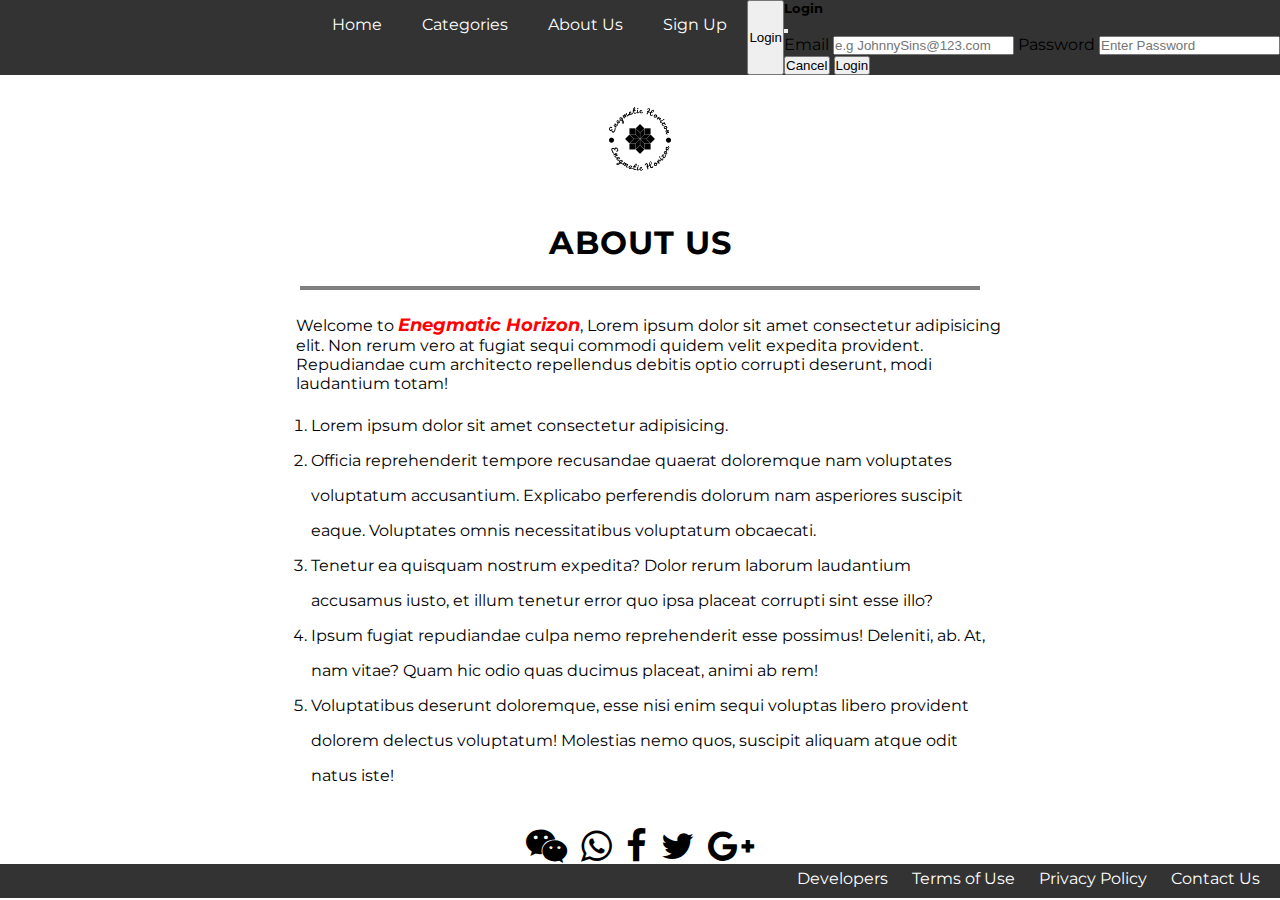
<file: About.html>
<!DOCTYPE html>
<html lang="en">
<head>
    <meta charset="UTF-8">
    <meta http-equiv="X-UA-Compatible" content="IE=edge">
    <meta name="viewport" content="width=device-width, initial-scale=1.0">
    <link rel="icon" href="images/favicon1.png" type="image/icon type">
    <link href="https://fonts.googleapis.com/css2?family=Anton&family=Lobster&family=Montserrat&display=swap" rel="stylesheet">
    <link rel="stylesheet" href="https://cdnjs.cloudflare.com/ajax/libs/font-awesome/4.7.0/css/font-awesome.min.css">
    <link rel="stylesheet" href="css/about.css">
    <link href="https://cdn.jsdelivr.net/npm/bootstrap@5.3.0-alpha1/dist/css/bootstrap.min.css" rel="stylesheet" integrity="sha384-GLhlTQ8iRABdZLl6O3oVMWSktQOp6b7In1Zl3/Jr59b6EGGoI1aFkw7cmDA6j6gD" crossorigin="anonymous">
    <title>About US - Enegmatic Horizon</title>
</head>
<body>
    <nav>
        <a href="index.html">Home</a>
        <a href="categories.html">Categories</a>
        <a href="About.html">About Us</a>
        <a href="signup.html">Sign Up</a>
        <button type="button" class="btn btn-primary" data-bs-toggle="modal" data-bs-target="#samplemodal">Login</button>
      <div class="modal" id="samplemodal">
          <div class="modal-dialog">
              <div class="modal-content">
                  <div class="modal-header">
                      <h5 class="modal-title">Login</h5>
                      <button type="button" class="btn btn-close" data-bs-dismiss="modal"></button>
                  </div>
                  <div class="modal-body">
                      <label for="email">Email</label>
                      <input type="email" class="form-control" name="email" id="email" placeholder="e.g JohnnySins@123.com" required>
                      <label for="pass">Password</label>
                      <input type="password" class="form-control" name="pass" id="pass" placeholder="Enter Password" required>
                  </div>
                  <div class="modal-footer">
                      <button type="button" class="btn btn-danger" data-bs-dismiss="modal">Cancel</button>
                      <button type="button" class="btn btn-primary" data-bs-toggle="modal">Login</button>
                  </div>
              </div>
          </div>
      </div>
    </nav>
    <section class="logo">
        <img src="images/favicon1.png" alt="HomeLogo">
    </section>
        <!-- main content -->
    <section class="main">
        <div class="content">
            <p class="title">About Us</p>
            <div class="separator"></div>
            <div class="welcome-message"><p>Welcome to <a href="index.html" style="text-decoration: none; color: red;"><em><strong style="font-size: 18px;">Enegmatic Horizon</strong></em></a>, Lorem ipsum dolor sit amet 
                consectetur adipisicing elit. Non rerum vero at fugiat sequi commodi quidem velit 
                expedita provident. Repudiandae cum architecto repellendus debitis optio corrupti deserunt, 
                modi laudantium totam!</p>
                <ol>
                    <li>Lorem ipsum dolor sit amet consectetur adipisicing.</li>
                    <li>Officia reprehenderit tempore recusandae quaerat doloremque nam voluptates voluptatum accusantium. Explicabo perferendis dolorum nam asperiores suscipit eaque. Voluptates omnis necessitatibus voluptatum obcaecati.</li>
                    <li>Tenetur ea quisquam nostrum expedita? Dolor rerum laborum laudantium accusamus iusto, et illum tenetur error quo ipsa placeat corrupti sint esse illo?</li>
                    <li>Ipsum fugiat repudiandae culpa nemo reprehenderit esse possimus! Deleniti, ab. At, nam vitae? Quam hic odio quas ducimus placeat, animi ab rem!</li>
                    <li>Voluptatibus deserunt doloremque, esse nisi enim sequi voluptas libero provident dolorem delectus voluptatum! Molestias nemo quos, suscipit aliquam atque odit natus iste!</li>
                </ol>
            </div>
        </div> 
    </section>
    <!-- icons -->
    <div align="center" class="icons">
        <a href=""><i class="fa fa-wechat" style="font-size:36px"></i></a>
        <a href=""><i class="fa fa-whatsapp" style="font-size:36px"></i></a>
        <a href=""><i class="fa fa-facebook-f" style="font-size:36px"></i></a>
        <a href=""><i class="fa fa-twitter" style="font-size:36px"></i></a>
        <a href=""><i class="fa fa-google-plus" style="font-size:36px"></i></a>
    </div>
    <!-- footer -->
    <div class="footer">
        <div class="footer2">
          <ul>
            <li><a href="developers.html" class="text-decoration-none text-white"><p>Developers</p></a></li>
            <li><a href="terms.html" class="text-decoration-none text-white"><p>Terms of Use</p></a></li>
            <li><a href="privacy.html" class="text-decoration-none text-white"><p>Privacy Policy</p></a></li>
            <li><a href="contact.html" class="text-decoration-none text-white"><p>Contact Us</p></a></li>
          </ul>
        </div>
      </div>

      <!-- bootstrap -->
      <script src="https://cdn.jsdelivr.net/npm/bootstrap@5.3.0-alpha1/dist/js/bootstrap.bundle.min.js" integrity="sha384-w76AqPfDkMBDXo30jS1Sgez6pr3x5MlQ1ZAGC+nuZB+EYdgRZgiwxhTBTkF7CXvN" crossorigin="anonymous"></script>

</body>
</html>
</file>
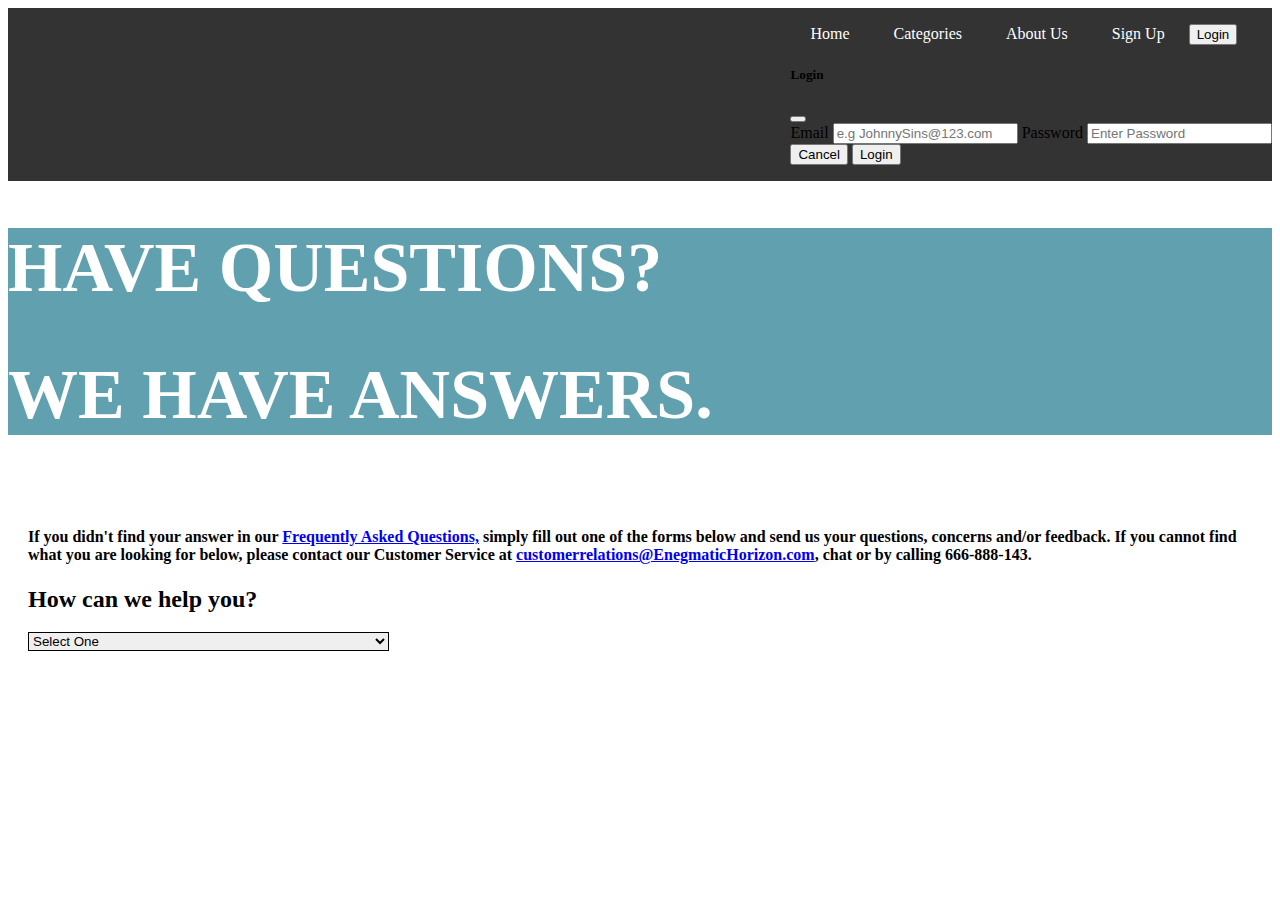
<file: contact.html>
<!DOCTYPE html>
<html lang="en">
<head>
    <meta charset="UTF-8">
    <meta http-equiv="X-UA-Compatible" content="IE=edge">
    <meta name="viewport" content="width=device-width, initial-scale=1.0">
    <title>Contact Us - Enegmatic Horizon</title>
    <link rel="icon" href="images/favicon1.png" type="image/icon type">
    <link href="https://cdn.jsdelivr.net/npm/bootstrap@5.3.0-alpha1/dist/css/bootstrap.min.css" rel="stylesheet" integrity="sha384-GLhlTQ8iRABdZLl6O3oVMWSktQOp6b7In1Zl3/Jr59b6EGGoI1aFkw7cmDA6j6gD" crossorigin="anonymous">
    <style>
        .container-fluid{
            background-color: #60A0AF;
            color: white;
        }

        nav{
            display: flex;
            background-color: #333;
            justify-content: flex-end;
        }
        /* nav a tag style */
        nav a{
            color: white;
            text-decoration: none;
            padding: 15px 20px;
        }
        /* nav a hover effect */
        nav a:hover{
            color: #333;
            background-color: gray;
        }
        .content{
            padding: 25px 20px;
        }
        .form-select{
            margin-top: -40px;
            border-color: black;
        }
    </style>
</head>
<body>
    <nav class="navbar navbar-expand-sm justify-content-end">
        <ul class="navbar-nav">
            <a class="nav-item" href="index.html">Home</a>
            <a class="nav-item" href="categories.html">Categories</a>
            <a class="nav-item" href="About.html">About Us</a>
            <a class="nav-item" href="signup.html">Sign Up</a>
            <button type="button" class="btn btn-primary" data-bs-toggle="modal" data-bs-target="#samplemodal">Login</button>
  <div class="modal" id="samplemodal">
      <div class="modal-dialog">
          <div class="modal-content">
              <div class="modal-header">
                  <h5 class="modal-title">Login</h5>
                  <button type="button" class="btn btn-close" data-bs-dismiss="modal"></button>
              </div>
              <div class="modal-body">
                  <label for="email">Email</label>
                  <input type="email" class="form-control" name="email" id="email" placeholder="e.g JohnnySins@123.com" required>
                  <label for="pass">Password</label>
                  <input type="password" class="form-control" name="pass" id="pass" placeholder="Enter Password" required>
              </div>
              <div class="modal-footer">
                  <button type="button" class="btn btn-danger" data-bs-dismiss="modal">Cancel</button>
                  <button type="button" class="btn btn-primary" data-bs-toggle="modal">Login</button>
              </div>
          </div>
      </div>
  </div>
        </ul>
    </nav>



    <div class="container-fluid text-center">
        <h1 style="font-size: 70px;">HAVE QUESTIONS?</h1>
        <H1 style="font-size: 70px;">WE HAVE ANSWERS.</H1>
    </div>

    <div class="content">
        <h4 class="text-center">If you didn't find your answer in our <a href="#" class="text-decoration-none">Frequently Asked Questions,</a> simply fill out one of the forms below and send us your questions, concerns and/or feedback. If you cannot find what you are looking for below, please contact our Customer Service at <a href="#" class="text-decoration-none">customerrelations@EnegmaticHorizon.com</a>, chat or by calling 666-888-143.</h4>

        <h2 class="my-5">How can we help you?</h2>
            <select name="select1" id="select1" class="form-select form-select-lg">
                <option value="" selected> Select One</option>
                <option value="1"> Having an issue with Enegmatic Horizon's app or website </option>
                <option value="2"> Talk to a representative </option>
                <option value="3"> Delete my Account </option>
            </select>
    </div>

    

    <!-- bootstrap -->
    <script src="https://cdn.jsdelivr.net/npm/bootstrap@5.3.0-alpha1/dist/js/bootstrap.bundle.min.js" integrity="sha384-w76AqPfDkMBDXo30jS1Sgez6pr3x5MlQ1ZAGC+nuZB+EYdgRZgiwxhTBTkF7CXvN" crossorigin="anonymous"></script>
</body>
</html>
</file>
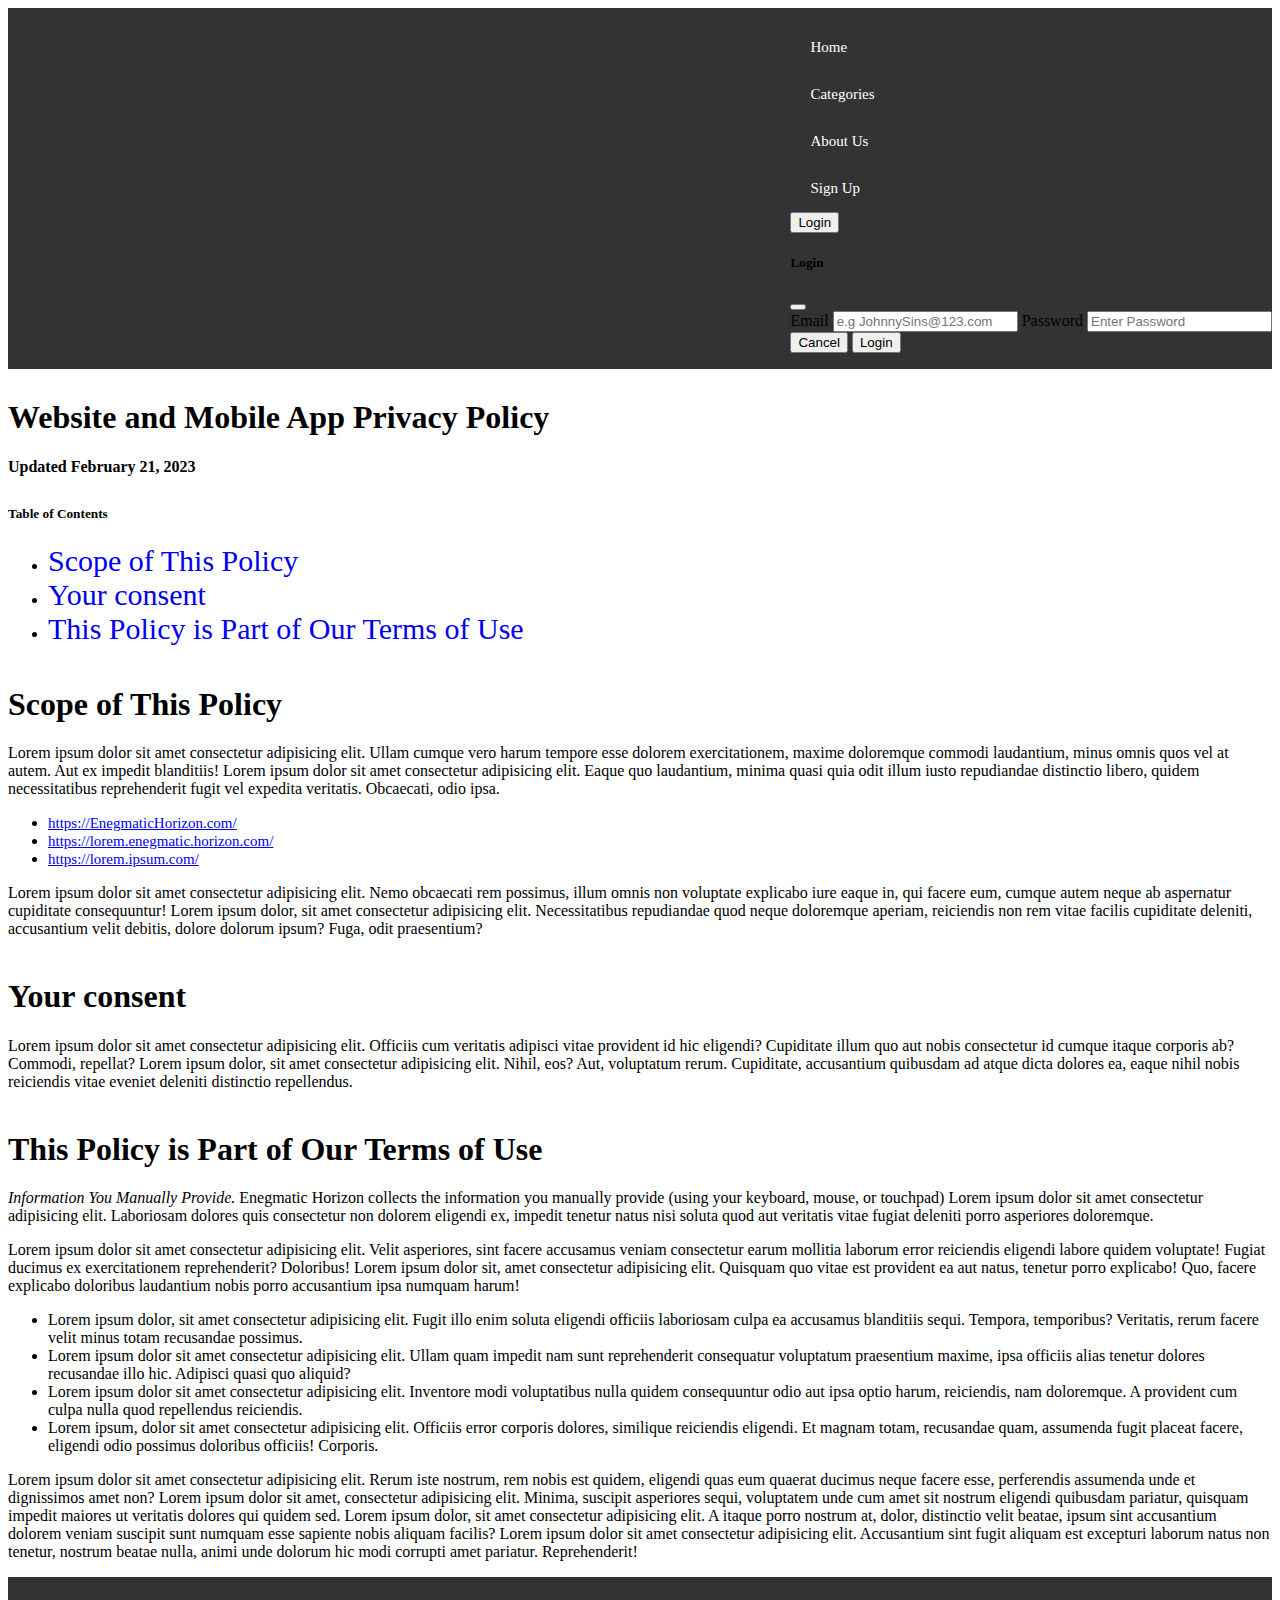
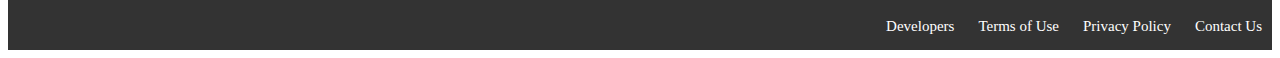
<file: privacy.html>
<!DOCTYPE html>
<html lang="en">
<head>
  <title>Privacy Policy - Enegmatic Horizon</title>
  <meta charset="utf-8">
  <meta name="viewport" content="width=device-width, initial-scale=1">
  <link rel="icon" href="images/favicon1.png" type="image/icon type">
  <link href="https://cdn.jsdelivr.net/npm/bootstrap@5.3.0-alpha1/dist/css/bootstrap.min.css" rel="stylesheet" integrity="sha384-GLhlTQ8iRABdZLl6O3oVMWSktQOp6b7In1Zl3/Jr59b6EGGoI1aFkw7cmDA6j6gD" crossorigin="anonymous">
    <style>
        h1{
            font-weight: bold;
        }
        nav{
    display: flex;
    background-color: #333;
    justify-content: flex-end;
   
}
/* for a tag nav bar */
nav a{
    color: white;
    text-decoration: none;
    padding: 15px 20px;
    display: flex;
}
/* hover effect */
nav a:hover{
    color: #333;
    background-color: gray;
}
ul a{
    font-size: 15px;
}
.footer {
    padding: 10px;
    text-align: center;
    background-color: #333;
    color: white;
}
/* footer list display */
.footer li{
    display: inline-block;
    margin-left: 20px;
}
/* footer list and a tag style */
.footer li, .footer a{
    color: white;
    text-decoration: none;
}
/* footer margin */
.footer2 ul{
    margin-bottom: -10px;
}
/* footer alignment */
.footer2 a, .footer2 ul, .footer2 li{
    text-align: right;
}
    </style>
</head>
<body>
    
    <nav class="navbar navbar-expand-sm justify-content-end">
            <ul class="navbar-nav">
                <a class="nav-item" href="index.html">Home</a>
                <a class="nav-item" href="categories.html">Categories</a>
                <a class="nav-item" href="About.html">About Us</a>
                <a class="nav-item" href="signup.html">Sign Up</a>
                <button type="button" class="btn btn-primary" data-bs-toggle="modal" data-bs-target="#samplemodal">Login</button>
      <div class="modal" id="samplemodal">
          <div class="modal-dialog">
              <div class="modal-content">
                  <div class="modal-header">
                      <h5 class="modal-title">Login</h5>
                      <button type="button" class="btn btn-close" data-bs-dismiss="modal"></button>
                  </div>
                  <div class="modal-body">
                      <label for="email">Email</label>
                      <input type="email" class="form-control" name="email" id="email" placeholder="e.g JohnnySins@123.com" required>
                      <label for="pass">Password</label>
                      <input type="password" class="form-control" name="pass" id="pass" placeholder="Enter Password" required>
                  </div>
                  <div class="modal-footer">
                      <button type="button" class="btn btn-danger" data-bs-dismiss="modal">Cancel</button>
                      <button type="button" class="btn btn-primary" data-bs-toggle="modal">Login</button>
                  </div>
              </div>
          </div>
      </div>
            </ul>
        </nav>


    <div class="container-fluid" style="margin-top: 30px;">
        <h1>Website and Mobile App Privacy Policy</h1>
        <h4 style="margin-top: 20px;">Updated February 21, 2023</h4>
        <h5 style="margin-top: 30px;">Table of Contents</h5>
        <ul>
            <li>
                <a href="#policy" style="text-decoration: none; font-size: 30px;">Scope of This Policy</a>
            </li>

            <li>
                <a href="#consent" style="text-decoration: none; font-size: 30px;">Your consent</a>
            </li>

            <li>
                <a href="#terms" style="text-decoration: none; font-size: 30px;">This Policy is Part of Our Terms of Use</a>
            </li>
        </ul>
    </div>


    <div id="policy" class="container-fluid" style="margin-top: 40px;">
        <h1>Scope of This Policy</h1>
        <p>Lorem ipsum dolor sit amet consectetur adipisicing elit. Ullam cumque vero harum tempore esse dolorem exercitationem, maxime doloremque commodi laudantium, minus omnis quos vel at autem. Aut ex impedit blanditiis! Lorem ipsum dolor sit amet consectetur adipisicing elit. Eaque quo laudantium, minima quasi quia odit illum iusto repudiandae distinctio libero, quidem necessitatibus reprehenderit fugit vel expedita veritatis. Obcaecati, odio ipsa.</p>
        <ul>
            <li><a href="#">https://EnegmaticHorizon.com/</a></li>
            <li><a href="#">https://lorem.enegmatic.horizon.com/</a></li>
            <li><a href="#">https://lorem.ipsum.com/</a></li>
        </ul>
        <p>Lorem ipsum dolor sit amet consectetur adipisicing elit. Nemo obcaecati rem possimus, illum omnis non voluptate explicabo iure eaque in, qui facere eum, cumque autem neque ab aspernatur cupiditate consequuntur! Lorem ipsum dolor, sit amet consectetur adipisicing elit. Necessitatibus repudiandae quod neque doloremque aperiam, reiciendis non rem vitae facilis cupiditate deleniti, accusantium velit debitis, dolore dolorum ipsum? Fuga, odit praesentium?</p>
    </div>

    <div id="consent" class="container-fluid" style="margin-top: 40px;">
        <h1>Your consent</h1>
        <p>Lorem ipsum dolor sit amet consectetur adipisicing elit. Officiis cum veritatis adipisci vitae provident id hic eligendi? Cupiditate illum quo aut nobis consectetur id cumque itaque corporis ab? Commodi, repellat? Lorem ipsum dolor, sit amet consectetur adipisicing elit. Nihil, eos? Aut, voluptatum rerum. Cupiditate, accusantium quibusdam ad atque dicta dolores ea, eaque nihil nobis reiciendis vitae eveniet deleniti distinctio repellendus.</p>
    </div>

    <div id="terms" class="container-fluid" style="margin-top: 40px;">
        <h1>This Policy is Part of Our Terms of Use</h1>
        <p><em>Information You Manually Provide.</em> Enegmatic Horizon collects the information you manually provide (using your keyboard, mouse, or touchpad) Lorem ipsum dolor sit amet consectetur adipisicing elit. Laboriosam dolores quis consectetur non dolorem eligendi ex, impedit tenetur natus nisi soluta quod aut veritatis vitae fugiat deleniti porro asperiores doloremque.</p>
        <p>Lorem ipsum dolor sit amet consectetur adipisicing elit. Velit asperiores, sint facere accusamus veniam consectetur earum mollitia laborum error reiciendis eligendi labore quidem voluptate! Fugiat ducimus ex exercitationem reprehenderit? Doloribus! Lorem ipsum dolor sit, amet consectetur adipisicing elit. Quisquam quo vitae est provident ea aut natus, tenetur porro explicabo! Quo, facere explicabo doloribus laudantium nobis porro accusantium ipsa numquam harum!</p>
        <ul>
            <li>Lorem ipsum dolor, sit amet consectetur adipisicing elit. Fugit illo enim soluta eligendi officiis laboriosam culpa ea accusamus blanditiis sequi. Tempora, temporibus? Veritatis, rerum facere velit minus totam recusandae possimus.</li>
            <li>Lorem ipsum dolor sit amet consectetur adipisicing elit. Ullam quam impedit nam sunt reprehenderit consequatur voluptatum praesentium maxime, ipsa officiis alias tenetur dolores recusandae illo hic. Adipisci quasi quo aliquid?</li>
            <li>Lorem ipsum dolor sit amet consectetur adipisicing elit. Inventore modi voluptatibus nulla quidem consequuntur odio aut ipsa optio harum, reiciendis, nam doloremque. A provident cum culpa nulla quod repellendus reiciendis.</li>
            <li>Lorem ipsum, dolor sit amet consectetur adipisicing elit. Officiis error corporis dolores, similique reiciendis eligendi. Et magnam totam, recusandae quam, assumenda fugit placeat facere, eligendi odio possimus doloribus officiis! Corporis.</li>
        </ul>
        <p>Lorem ipsum dolor sit amet consectetur adipisicing elit. Rerum iste nostrum, rem nobis est quidem, eligendi quas eum quaerat ducimus neque facere esse, perferendis assumenda unde et dignissimos amet non? Lorem ipsum dolor sit amet, consectetur adipisicing elit. Minima, suscipit asperiores sequi, voluptatem unde cum amet sit nostrum eligendi quibusdam pariatur, quisquam impedit maiores ut veritatis dolores qui quidem sed. Lorem ipsum dolor, sit amet consectetur adipisicing elit. A itaque porro nostrum at, dolor, distinctio velit beatae, ipsum sint accusantium dolorem veniam suscipit sunt numquam esse sapiente nobis aliquam facilis? Lorem ipsum dolor sit amet consectetur adipisicing elit. Accusantium sint fugit aliquam est excepturi laborum natus non tenetur, nostrum beatae nulla, animi unde dolorum hic modi corrupti amet pariatur. Reprehenderit!</p>
    </div>

    <div class="footer">
        <div class="footer2">
          <ul>
            <li><a href="developers.html"><p>Developers</p></a></li>
            <li><a href="terms.html"><p>Terms of Use</p></a></li>
            <li><a href="privacy.html"><p>Privacy Policy</p></a></li>
            <li><a href="contact.html"><p>Contact Us</p></a></li>
          </ul>
        </div>
    </div>



    <script src="https://cdn.jsdelivr.net/npm/bootstrap@5.3.0-alpha1/dist/js/bootstrap.bundle.min.js" integrity="sha384-w76AqPfDkMBDXo30jS1Sgez6pr3x5MlQ1ZAGC+nuZB+EYdgRZgiwxhTBTkF7CXvN" crossorigin="anonymous"></script>
</body>
</html>
</file>
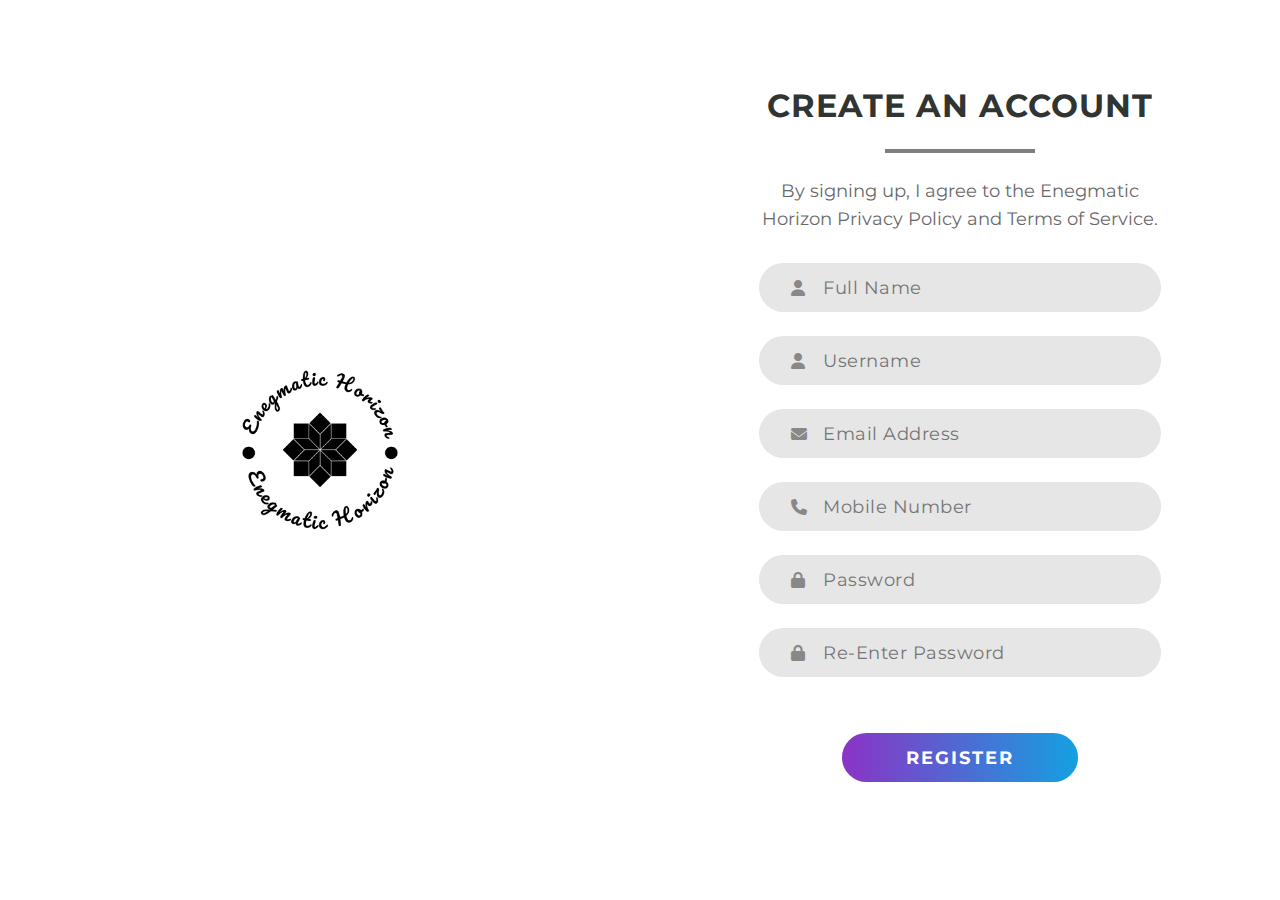
<file: signup.html>
<!DOCTYPE html>
<html lang="en">
<head>
    <meta charset="UTF-8">
    <meta http-equiv="X-UA-Compatible" content="IE=edge">
    <meta name="viewport" content="width=device-width, initial-scale=1.0">
    <link rel="stylesheet" href="https://cdnjs.cloudflare.com/ajax/libs/font-awesome/6.3.0/css/all.min.css">
    <link rel="stylesheet" href="css/signup.css">
    <link href="https://fonts.googleapis.com/css2?family=Anton&family=Lobster&family=Montserrat&family=Poppins:ital,wght@0,200;0,300;0,400;0,600;0,700;1,200&display=swap" rel="stylesheet">
    <title>Sign Up</title>
</head>
<body>
    <!-- side logo as usual -->
    <section class="side">
        <img src="images/favicon1.png" alt="HomeLogo">
    </section>
        
    <section class="main">
        <div class="login-container">
            <p class="title">Create an account</p>
            <div class="separator"></div>
            <p class="welcome-message">By signing up, I agree to the Enegmatic Horizon Privacy Policy and Terms of Service.</p>
        
            <!-- form -->
            <form action="index.html" class="login-form">
                <div class="form-control">
                    <input type="text" placeholder="Full Name" required>
                    <i class="fas fa-user"></i>
                </div>
                <div class="form-control">
                    <input type="text" placeholder="Username" required>
                    <i class="fas fa-user"></i>
                </div>
                <div class="form-control">
                    <input type="email" placeholder="Email Address" required>
                    <i class="fas fa-envelope"></i>
                </div>
                <div class="form-control">
                    <input type="number" placeholder="Mobile Number" required>
                    <i class="fas fa-phone"></i>
                </div>
                <div class="form-control">
                    <input type="password" placeholder="Password" required>
                    <i class="fas fa-lock"></i>
                </div>
                <div class="form-control">
                    <input type="password" placeholder="Re-Enter Password" required>
                    <i class="fas fa-lock"></i>
                </div>

                <button class="submit">Register</button>
            </form>
        </div>
        
    </section>
</body>
</html>
</file>
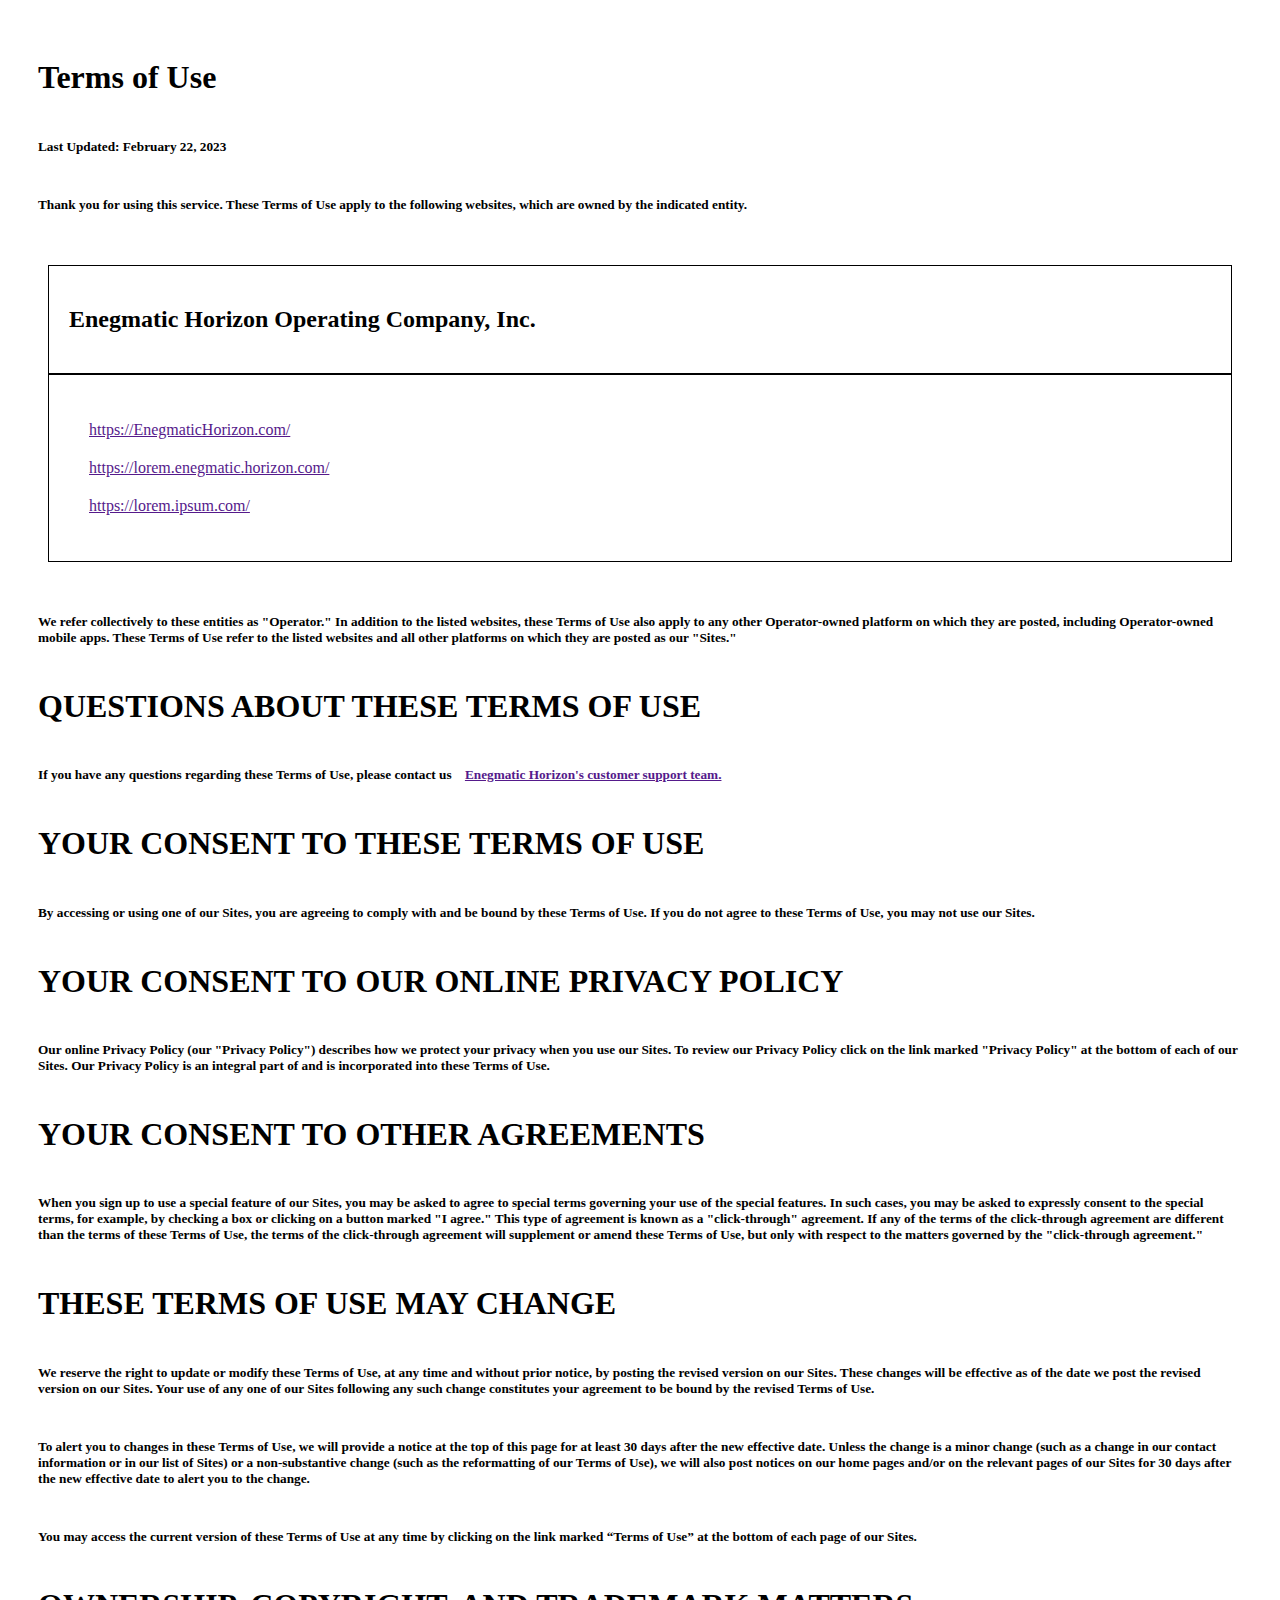
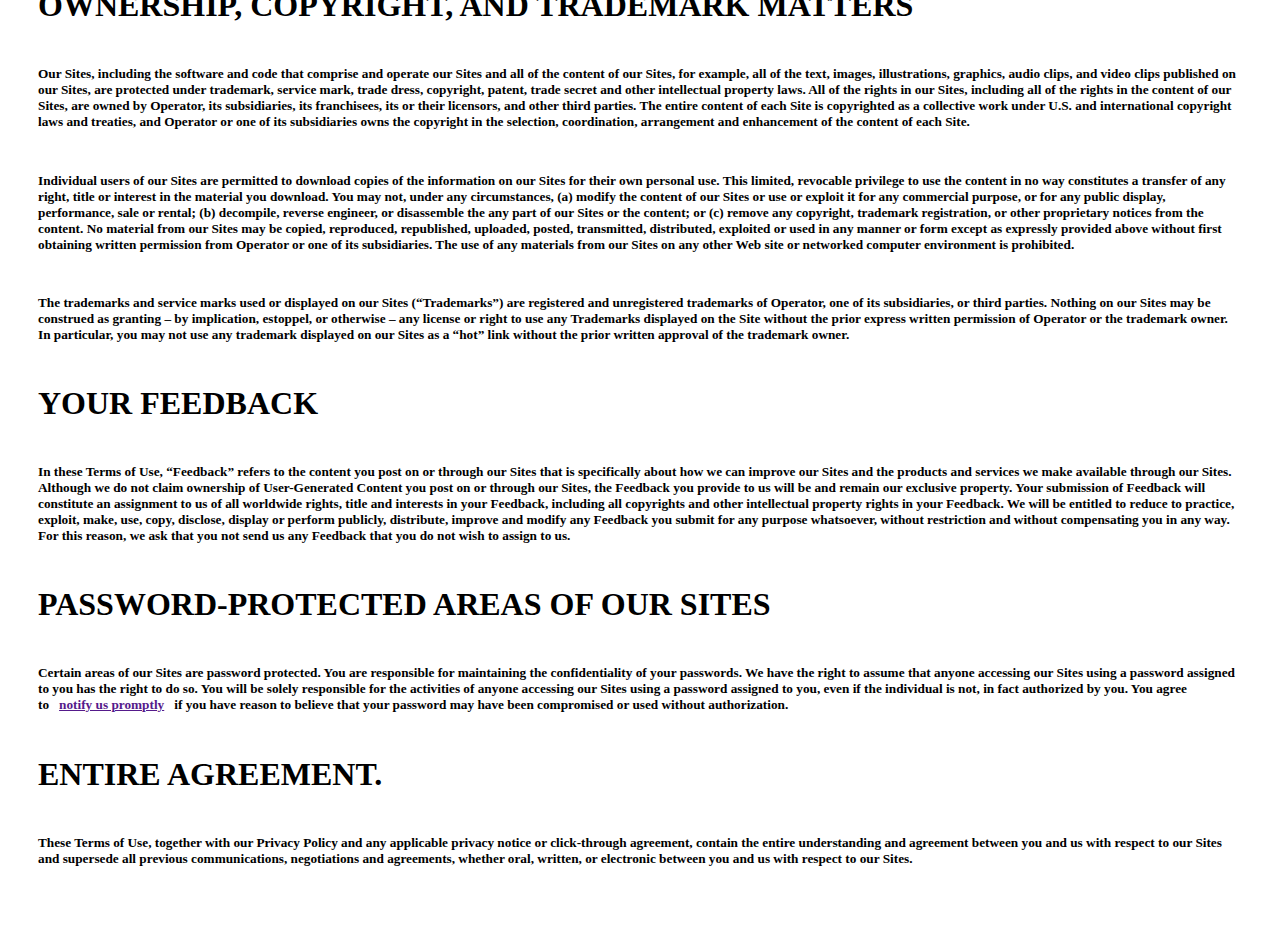
<file: terms.html>
<!DOCTYPE html>
<html lang="en">
<head>
    <meta charset="UTF-8">
    <meta http-equiv="X-UA-Compatible" content="IE=edge">
    <meta name="viewport" content="width=device-width, initial-scale=1.0">
    <title>Terms of Use - Enegmatic Horizon</title>
    <link rel="icon" href="images/favicon1.png" type="image/icon type">
    <link href="https://cdn.jsdelivr.net/npm/bootstrap@5.3.0-alpha1/dist/css/bootstrap.min.css" rel="stylesheet" integrity="sha384-GLhlTQ8iRABdZLl6O3oVMWSktQOp6b7In1Zl3/Jr59b6EGGoI1aFkw7cmDA6j6gD" crossorigin="anonymous">
    <style>
        *{
            padding: 10px 10px;
        }
        ul {
            list-style-type: none;
        }
    </style>
</head>
<body>
    <h1 style="font-weight: bold;">Terms of Use</h1>
    <h5>Last Updated: February 22, 2023</h5>
    <h5>Thank you for using this service. These Terms of Use apply to the following websites, which are owned by the indicated entity.</h5>

    <div class="container-fluid">
        <div class="row">
            <div class="col-lg-6" style="border: 1px solid black;">
                <h2>Enegmatic Horizon Operating Company, Inc.</h2>
            </div>
            <div class="col-lg-6" style="border: 1px solid black;">
                <ul>
                    <li><a href="" class="text-decoration-none">https://EnegmaticHorizon.com/</a></li>
                    <li><a href="" class="text-decoration-none">https://lorem.enegmatic.horizon.com/</a></li>
                    <li><a href="" class="text-decoration-none">https://lorem.ipsum.com/</a></li>
                </ul>
            </div>
        </div>
    </div>

    <h5>We refer collectively to these entities as "Operator." In addition to the listed websites, these Terms of Use also apply to any other Operator-owned platform on which they are posted, including Operator-owned mobile apps. These Terms of Use refer to the listed websites and all other platforms on which they are posted as our "Sites."</h5>

    <h1 style="font-weight: bold;">QUESTIONS ABOUT THESE TERMS OF USE</h1>
    <h5>If you have any questions regarding these Terms of Use, please contact us <a href="" class="text-decoration-none">Enegmatic Horizon's customer support team.</a></h5>

    <h1 style="font-weight: bold;">YOUR CONSENT TO THESE TERMS OF USE</h1>
    <h5>By accessing or using one of our Sites, you are agreeing to comply with and be bound by these Terms of Use. If you do not agree to these Terms of Use, you may not use our Sites.</h5>

    <h1 style="font-weight: bold;">YOUR CONSENT TO OUR ONLINE PRIVACY POLICY</h1>
    <h5>Our online Privacy Policy (our "Privacy Policy") describes how we protect your privacy when you use our Sites. To review our Privacy Policy click on the link marked "Privacy Policy" at the bottom of each of our Sites. Our Privacy Policy is an integral part of and is incorporated into these Terms of Use.</h5>

    <h1 style="font-weight: bold;">YOUR CONSENT TO OTHER AGREEMENTS</h1>
    <h5>When you sign up to use a special feature of our Sites, you may be asked to agree to special terms governing your use of the special features. In such cases, you may be asked to expressly consent to the special terms, for example, by checking a box or clicking on a button marked "I agree." This type of agreement is known as a "click-through" agreement. If any of the terms of the click-through agreement are different than the terms of these Terms of Use, the terms of the click-through agreement will supplement or amend these Terms of Use, but only with respect to the matters governed by the "click-through agreement."</h5>

    <h1 style=" font-weight: bold;">THESE TERMS OF USE MAY CHANGE</h1>
    <h5>We reserve the right to update or modify these Terms of Use, at any time and without prior notice, by posting the revised version on our Sites. These changes will be effective as of the date we post the revised version on our Sites. Your use of any one of our Sites following any such change constitutes your agreement to be bound by the revised Terms of Use.</h5>

    <h5>To alert you to changes in these Terms of Use, we will provide a notice at the top of this page for at least 30 days after the new effective date. Unless the change is a minor change (such as a change in our contact information or in our list of Sites) or a non-substantive change (such as the reformatting of our Terms of Use), we will also post notices on our home pages and/or on the relevant pages of our Sites for 30 days after the new effective date to alert you to the change.</h5>
        
    <h5>You may access the current version of these Terms of Use at any time by clicking on the link marked “Terms of Use” at the bottom of each page of our Sites.</h5>

    <h1 style=" font-weight: bold;">OWNERSHIP, COPYRIGHT, AND TRADEMARK MATTERS</h1>
    <h5>Our Sites, including the software and code that comprise and operate our Sites and all of the content of our Sites, for example, all of the text, images, illustrations, graphics, audio clips, and video clips published on our Sites, are protected under trademark, service mark, trade dress, copyright, patent, trade secret and other intellectual property laws. All of the rights in our Sites, including all of the rights in the content of our Sites, are owned by Operator, its subsidiaries, its franchisees, its or their licensors, and other third parties. The entire content of each Site is copyrighted as a collective work under U.S. and international copyright laws and treaties, and Operator or one of its subsidiaries owns the copyright in the selection, coordination, arrangement and enhancement of the content of each Site.</h5>

    <h5>Individual users of our Sites are permitted to download copies of the information on our Sites for their own personal use. This limited, revocable privilege to use the content in no way constitutes a transfer of any right, title or interest in the material you download. You may not, under any circumstances, (a) modify the content of our Sites or use or exploit it for any commercial purpose, or for any public display, performance, sale or rental; (b) decompile, reverse engineer, or disassemble the any part of our Sites or the content; or (c) remove any copyright, trademark registration, or other proprietary notices from the content. No material from our Sites may be copied, reproduced, republished, uploaded, posted, transmitted, distributed, exploited or used in any manner or form except as expressly provided above without first obtaining written permission from Operator or one of its subsidiaries. The use of any materials from our Sites on any other Web site or networked computer environment is prohibited.</h5>

    <h5>The trademarks and service marks used or displayed on our Sites (“Trademarks”) are registered and unregistered trademarks of Operator, one of its subsidiaries, or third parties. Nothing on our Sites may be construed as granting – by implication, estoppel, or otherwise – any license or right to use any Trademarks displayed on the Site without the prior express written permission of Operator or the trademark owner. In particular, you may not use any trademark displayed on our Sites as a “hot” link without the prior written approval of the trademark owner.</h5>

    <h1 style=" font-weight: bold;">YOUR FEEDBACK</h1>
    <h5>In these Terms of Use, “Feedback” refers to the content you post on or through our Sites that is specifically about how we can improve our Sites and the products and services we make available through our Sites. Although we do not claim ownership of User-Generated Content you post on or through our Sites, the Feedback you provide to us will be and remain our exclusive property. Your submission of Feedback will constitute an assignment to us of all worldwide rights, title and interests in your Feedback, including all copyrights and other intellectual property rights in your Feedback. We will be entitled to reduce to practice, exploit, make, use, copy, disclose, display or perform publicly, distribute, improve and modify any Feedback you submit for any purpose whatsoever, without restriction and without compensating you in any way. For this reason, we ask that you not send us any Feedback that you do not wish to assign to us.</h5>

    <h1 style=" font-weight: bold;">PASSWORD-PROTECTED AREAS OF OUR SITES</h1>
    <h5>Certain areas of our Sites are password protected. You are responsible for maintaining the confidentiality of your passwords. We have the right to assume that anyone accessing our Sites using a password assigned to you has the right to do so. You will be solely responsible for the activities of anyone accessing our Sites using a password assigned to you, even if the individual is not, in fact authorized by you. You agree to<a href="" class="text-decoration-none">notify us promptly</a>if you have reason to believe that your password may have been compromised or used without authorization.</h5>

    <h1 style=" font-weight: bold;">ENTIRE AGREEMENT.</h1>
    <h5>These Terms of Use, together with our Privacy Policy and any applicable privacy notice or click-through agreement, contain the entire understanding and agreement between you and us with respect to our Sites and supersede all previous communications, negotiations and agreements, whether oral, written, or electronic between you and us with respect to our Sites.</h5>




     <!-- bootstrap -->
     <script src="https://cdn.jsdelivr.net/npm/bootstrap@5.3.0-alpha1/dist/js/bootstrap.bundle.min.js" integrity="sha384-w76AqPfDkMBDXo30jS1Sgez6pr3x5MlQ1ZAGC+nuZB+EYdgRZgiwxhTBTkF7CXvN" crossorigin="anonymous"></script>
</body>
</html>
</file>
<file: css/about.css>
*{
    margin: 0;
    padding: 0;
    box-sizing: border-box;
}
body {
    font-family: 'Montserrat', sans-serif;
    display: grid;
}
/* for nav bars to be displayed as flex and be justified by the lawyer */
nav{
    display: flex;
    background-color: #333;
    justify-content: flex-end;
   
}
/* nav a tag style */
nav a{
    color: white;
    text-decoration: none;
    padding: 15px 20px;
}
/* nav a hover effect */
nav a:hover{
    color: #333;
    background-color: gray;
}
/* obv. for the logo size */
.logo img{
    width: 10%;
    max-width: 50%;
}
/* title, the ABOUT US styling */
.title{
    font-size: 2em;
    letter-spacing: 1px;
    text-transform: uppercase;
    font-weight: bold;
    text-align: center;
}
/* The line, the separator, the amazing spiderman */
.separator{
    width: auto;
    height: 4px;
    background-color: gray;
    margin: 24px;

}
/* flexible sanaol, and be aligned to center */
section{
    display: flex;
    justify-content: center;
    align-items: center;
}
/* content margin */
.content{
    margin: 20px;
}
/* main class padding */
.main{
    padding: 0% 20%;
}
/* Welcome message margin */
.welcome-message{
    margin-left: 20px;
}
/* Welcome message ordered list padding and line height, line height is how far the letters are from each other. Try it if you forgot again. */
.welcome-message ol{
    padding: 15px;
    line-height: 35px;
}
/* for the icons at the footer */
.icons a{
    text-align: center;
    bottom: 0;
    margin: 5px 5px;
    text-decoration: none;
    color: black;
}
/* footer */
.footer {
    padding: 10px;
    text-align: center;
    background-color: #333;
    color: white;
}
/* for the footer list */
.footer li{
    display: inline-block;
    margin: 10px;
}
/* footer list and a tag styling */
.footer li, a{
    color: white;
    text-decoration: none;
}
/* footer unordered list margin */
.footer2 ul{
    margin-bottom: -10px;
    margin-top: -15px ;
}
/* alignment for the footer text */
.foote2 a, ul{
    text-align: right;
}
/* responsiveness */
@media screen and (max-width: 680px) {
    nav{
        flex-direction: column;   
        text-align: center;
    }
    .foote2 a, ul, li, p{
        text-align: center;
    }
}
</file>
<file: css/signup.css>
*{
    margin: 0;
    padding: 0;
    box-sizing: border-box;
    font-family: 'Montserrat', sans-serif;
    color: #303433;
}
/* Everything here is just a copy from the login css, so you're already familar with the uses here. */
body{
    min-height: 100vh;
    width: 100%;
    display: grid;
    grid-template-columns: 1fr 1fr;
}
/* for display flex and be aligned to center */
section{
    display: flex;
    justify-content: center;
    align-items: center;
}
/* side img */
.side img{
    width: 50%;
    max-width: 50%;
}
.login-container{
    max-width: 450px;
    padding: 24px;
    display: flex;
    flex-direction: column;
    align-items: center;
}
.title{
    text-transform: uppercase;
    font-size: 2em;
    font-weight: bold;
    text-align: center;
    letter-spacing: 1px;
}
.separator{
    width: 150px;
    height: 4px;
    background-color: gray;
    margin: 24px;
}
.welcome-message{
    text-align: center;
    font-size: 1.1em;
    line-height: 28px;
    margin-bottom: 30px;
    color: #696969;
}
.login-form{
    width: 100%;
    display: flex;
    flex-direction: column;

}
.form-control{
    width: 100%;
    position: relative;
    margin-bottom: 24px;
}
input, button{
    border: none;
    outline: none;
    border-radius: 30px;
    font-size: 1.1em;
}
input{
    width: 100%;
    background-color: #e6e6e6;
    color: #333;
    letter-spacing: 0.5px;
    padding: 14px 64px;
}
input ~ i {
    position: absolute;
    top: 50%;
    left: 32px;
    transform: translateY(-50%);
    color: #888;
    transition: color 0.4s;
}
input:focus ~ i{
    color: rgb(56, 15, 241);
}
button.submit {
    color: #fff;
    padding: 14px 64px;
    margin: 32px auto;
    text-transform: uppercase;
    letter-spacing: 2px;
    font-weight: bold;
    background-image: linear-gradient( to right, #8b33c5, #15a0e1);
    cursor: pointer;
    transition: opacity 0.4s;
}
button.submit:hover{
    opacity: 0.9;
}
input[type=number]::-webkit-inner-spin-button,
input[type=number]::-webkit-outer-spin-button{
    -webkit-appearance: none;
}
@media screen and (max-width: 680px) {
    .side{
        display: none;
    }
    body{
        display: flex;
        justify-content: center;
        align-items: center;
    }
    
}
</file>
